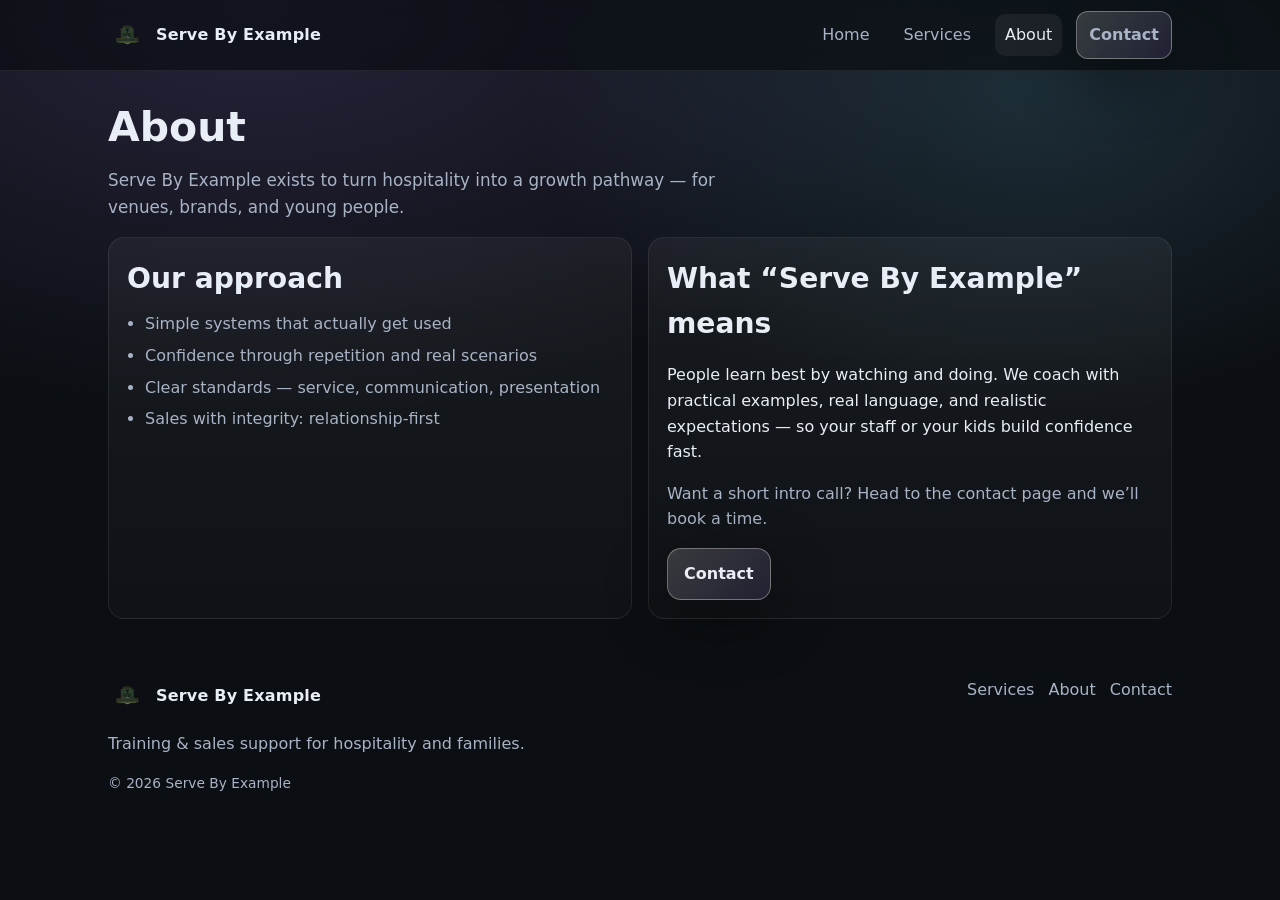
<file: about.html>
<!doctype html>
<html lang="en">
<head>
  <meta charset="utf-8" />
  <meta name="viewport" content="width=device-width,initial-scale=1" />

  <title>About — Serve By Example</title>
  <meta name="description" content="Serve By Example is a practical training and sales support business for hospitality." />

  <!-- Brand / icons -->
  <link rel="icon" href="/assets/favicon.ico">
  <link rel="icon" type="image/png" sizes="32x32" href="/assets/favicon-32x32.png">
  <link rel="apple-touch-icon" href="/assets/apple-touch-icon.png">
  <meta name="theme-color" content="#f6f2ee">

  <!-- Social share (Open Graph / Twitter) -->
  <meta property="og:title" content="About — Serve By Example">
  <meta property="og:description" content="Serve By Example is a practical training and sales support business for hospitality.">
  <meta property="og:url" content="https://www.serve-by-example.com/about.html">
  <meta property="og:image" content="https://www.serve-by-example.com/assets/og-image.png">
  <meta property="og:type" content="website">
  <meta name="twitter:card" content="summary_large_image">

  <link rel="stylesheet" href="/assets/styles.css" />
  <script defer src="/assets/app.js"></script>
</head>

<body>
  <header class="site-header">
    <div class="container nav">
      <a class="brand" href="/">
        <img class="brand-mark" src="/assets/logo.png" alt="Serve By Example logo">
        <span class="brand-name">Serve By Example</span>
      </a>

      <button class="nav-toggle" aria-label="Open menu" aria-expanded="false">☰</button>

      <nav class="nav-links" aria-label="Primary">
        <a href="/">Home</a>
        <a href="/services.html">Services</a>
        <a class="active" href="/about.html">About</a>
        <a class="btn small" href="/contact.html">Contact</a>
      </nav>
    </div>
  </header>

  <main class="section">
    <div class="container">
      <h1>About</h1>
      <p class="lead">
        Serve By Example exists to turn hospitality into a growth pathway — for venues, brands, and young people.
      </p>

      <div class="grid-2">
        <section class="panel">
          <h2>Our approach</h2>
          <ul class="list">
            <li>Simple systems that actually get used</li>
            <li>Confidence through repetition and real scenarios</li>
            <li>Clear standards — service, communication, presentation</li>
            <li>Sales with integrity: relationship-first</li>
          </ul>
        </section>

        <section class="panel">
          <h2>What “Serve By Example” means</h2>
          <p>
            People learn best by watching and doing. We coach with practical examples,
            real language, and realistic expectations — so your staff or your kids build confidence fast.
          </p>
          <p class="muted">
            Want a short intro call? Head to the contact page and we’ll book a time.
          </p>
          <a class="btn" href="/contact.html">Contact</a>
        </section>
      </div>
    </div>
  </main>

  <footer class="site-footer">
    <div class="container footer-grid">
      <div>
        <div class="brand footer-brand">
          <img class="brand-mark" src="/assets/logo.png" alt="Serve By Example logo">
          <span class="brand-name">Serve By Example</span>
        </div>
        <p class="muted">Training & sales support for hospitality and families.</p>
      </div>
      <div class="footer-links">
        <a href="/services.html">Services</a>
        <a href="/about.html">About</a>
        <a href="/contact.html">Contact</a>
      </div>
    </div>
    <div class="container tiny muted">© <span id="year"></span> Serve By Example</div>
  </footer>
</body>
</html>
</file>
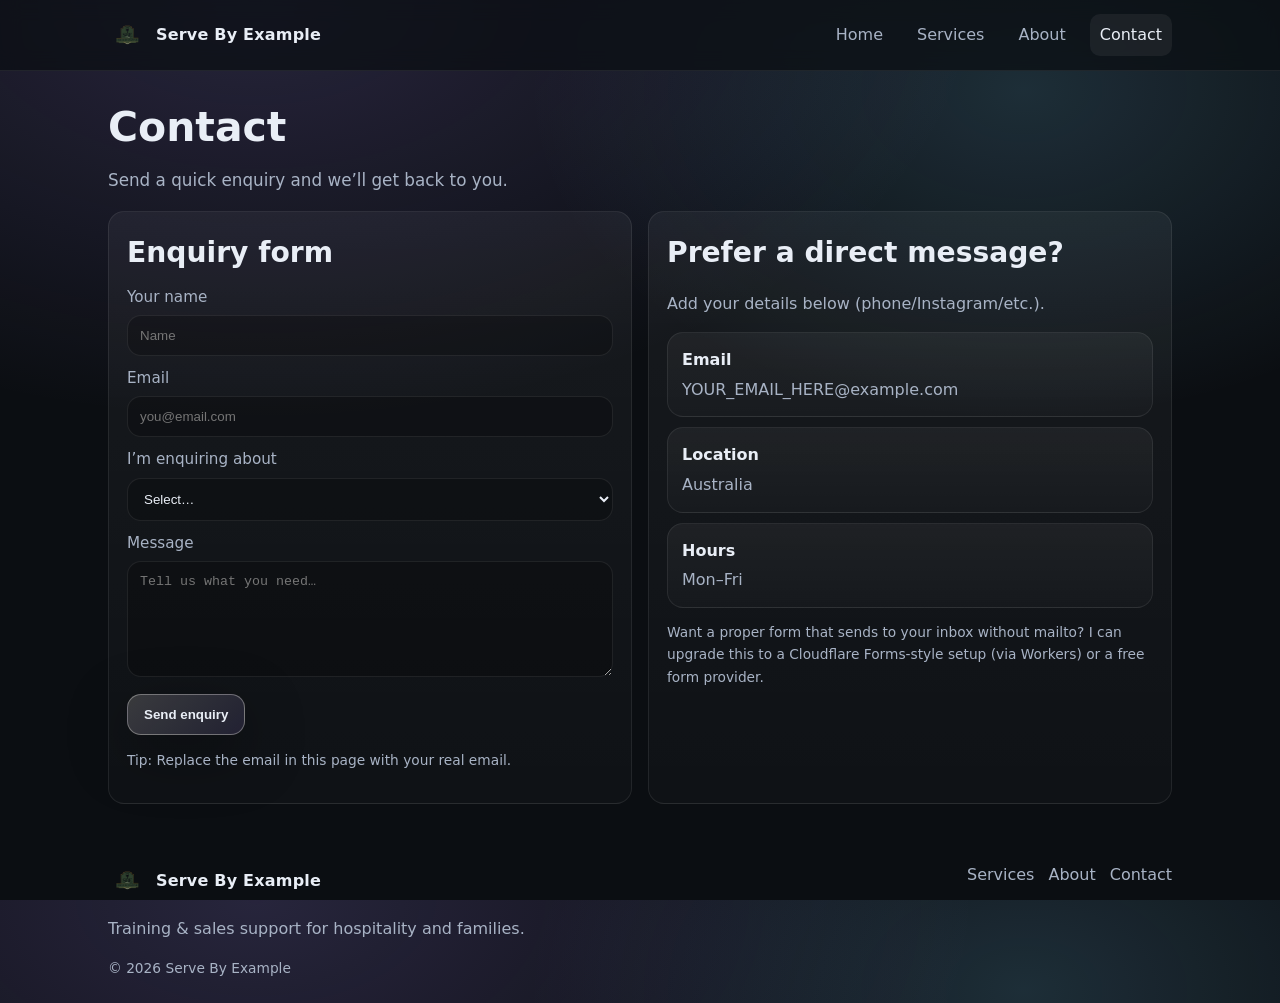
<file: contact.html>
<!doctype html>
<html lang="en">
<head>
  <meta charset="utf-8" />
  <meta name="viewport" content="width=device-width,initial-scale=1" />

  <title>Contact — Serve By Example</title>
  <meta name="description" content="Contact Serve By Example for venue sales support or hospitality training sessions." />

  <!-- Brand / icons -->
  <link rel="icon" href="/assets/favicon.ico">
  <link rel="icon" type="image/png" sizes="32x32" href="/assets/favicon-32x32.png">
  <link rel="apple-touch-icon" href="/assets/apple-touch-icon.png">
  <meta name="theme-color" content="#f6f2ee">

  <!-- Social share (Open Graph / Twitter) -->
  <meta property="og:title" content="Contact — Serve By Example">
  <meta property="og:description" content="Contact Serve By Example for venue sales support or hospitality training sessions.">
  <meta property="og:url" content="https://www.serve-by-example.com/contact.html">
  <meta property="og:image" content="https://www.serve-by-example.com/assets/og-image.png">
  <meta property="og:type" content="website">
  <meta name="twitter:card" content="summary_large_image">

  <link rel="stylesheet" href="/assets/styles.css" />
  <script defer src="/assets/app.js"></script>
</head>

<body>
  <header class="site-header">
    <div class="container nav">
      <a class="brand" href="/">
        <img class="brand-mark" src="/assets/logo.png" alt="Serve By Example logo">
        <span class="brand-name">Serve By Example</span>
      </a>

      <button class="nav-toggle" aria-label="Open menu" aria-expanded="false">☰</button>

      <nav class="nav-links" aria-label="Primary">
        <a href="/">Home</a>
        <a href="/services.html">Services</a>
        <a href="/about.html">About</a>
        <a class="active" href="/contact.html">Contact</a>
      </nav>
    </div>
  </header>

  <main class="section">
    <div class="container">
      <h1>Contact</h1>
      <p class="lead">Send a quick enquiry and we’ll get back to you.</p>

      <div class="grid-2">
        <section class="panel">
          <h2>Enquiry form</h2>

          <!-- This uses mailto (no backend required). Replace the email below. -->
          <form class="form" action="mailto:YOUR_EMAIL_HERE@example.com" method="post" enctype="text/plain">
            <label>
              Your name
              <input name="name" required placeholder="Name" />
            </label>

            <label>
              Email
              <input name="email" type="email" required placeholder="you@email.com" />
            </label>

            <label>
              I’m enquiring about
              <select name="pathway" required>
                <option value="">Select…</option>
                <option>Venue / Brand Sales Support</option>
                <option>Family / Youth Training</option>
                <option>Not sure yet</option>
              </select>
            </label>

            <label>
              Message
              <textarea name="message" rows="6" required placeholder="Tell us what you need…"></textarea>
            </label>

            <button class="btn" type="submit">Send enquiry</button>
            <p class="tiny muted">Tip: Replace the email in this page with your real email.</p>
          </form>
        </section>

        <section class="panel">
          <h2>Prefer a direct message?</h2>
          <p class="muted">Add your details below (phone/Instagram/etc.).</p>

          <div class="contact-cards">
            <div class="mini-card">
              <strong>Email</strong>
              <span class="muted">YOUR_EMAIL_HERE@example.com</span>
            </div>
            <div class="mini-card">
              <strong>Location</strong>
              <span class="muted">Australia</span>
            </div>
            <div class="mini-card">
              <strong>Hours</strong>
              <span class="muted">Mon–Fri</span>
            </div>
          </div>

          <p class="tiny muted">Want a proper form that sends to your inbox without mailto? I can upgrade this to a Cloudflare Forms-style setup (via Workers) or a free form provider.</p>
        </section>
      </div>
    </div>
  </main>

  <footer class="site-footer">
    <div class="container footer-grid">
      <div>
        <div class="brand footer-brand">
          <img class="brand-mark" src="/assets/logo.png" alt="Serve By Example logo">
          <span class="brand-name">Serve By Example</span>
        </div>
        <p class="muted">Training & sales support for hospitality and families.</p>
      </div>
      <div class="footer-links">
        <a href="/services.html">Services</a>
        <a href="/about.html">About</a>
        <a href="/contact.html">Contact</a>
      </div>
    </div>
    <div class="container tiny muted">© <span id="year"></span> Serve By Example</div>
  </footer>
</body>
</html>
</file>
<file: assets/styles.css>
:root{
  --bg:#0b0e12;
  --panel:#10151c;
  --panel2:#0f141b;
  --text:#e9eef6;
  --muted:#a8b3c5;
  --line:rgba(255,255,255,.08);

  /* Brand */
  --accent:#f6f2ee;
  --accent2:#a78bfa;

  --radius:16px;
  --shadow: 0 18px 60px rgba(0,0,0,.35);
}

*{box-sizing:border-box}
html,body{height:100%}
body{
  margin:0;
  font-family: ui-sans-serif, system-ui, -apple-system, Segoe UI, Roboto, Helvetica, Arial;
  background: radial-gradient(1200px 700px at 20% 0%, rgba(167,139,250,.18), transparent 60%),
              radial-gradient(900px 600px at 80% 10%, rgba(125,211,252,.16), transparent 55%),
              var(--bg);
  color:var(--text);
  line-height:1.6;
}

a{color:inherit;text-decoration:none}
.container{max-width:1100px;margin:0 auto;padding:0 18px}

.site-header{
  position:sticky; top:0; z-index:50;
  border-bottom:1px solid var(--line);
  background: rgba(11,14,18,.72);
  backdrop-filter: blur(10px);
}
.nav{display:flex;align-items:center;justify-content:space-between;min-height:70px;gap:12px}
.brand{display:flex;align-items:center;gap:10px}

/* Logo: replaces the old "SBE" badge */
.brand-mark{
  display:inline-block;
  width:38px;
  height:38px;
  border-radius:12px;
  object-fit:contain;
  image-rendering:auto;
}
.brand-name{font-weight:700;letter-spacing:.2px}

.nav-links{display:flex;align-items:center;gap:14px}
.nav-links a{color:var(--muted);padding:8px 10px;border-radius:10px}
.nav-links a.active{color:var(--text);background:rgba(255,255,255,.06)}
.nav-toggle{
  display:none;
  border:1px solid var(--line);
  background:rgba(255,255,255,.04);
  color:var(--text);
  border-radius:12px;
  padding:8px 10px;
}

.hero{padding:54px 0 18px}
.hero-grid{display:grid;grid-template-columns: 1.2fr .8fr;gap:20px;align-items:start}
.eyebrow{color:var(--muted);margin:0 0 10px}
h1{font-size: clamp(30px, 3.2vw, 46px);line-height:1.1;margin:0 0 14px}
h2{font-size: clamp(22px, 2.2vw, 30px);margin:0 0 10px}
h3{margin:0 0 8px}
.lead{font-size:1.05rem;color:var(--muted);max-width:60ch}

.hero-actions{display:flex;gap:12px;flex-wrap:wrap;margin-top:18px}

.btn{
  display:inline-flex;align-items:center;justify-content:center;
  padding:12px 16px;border-radius:14px;
  border:1px solid rgba(246,242,238,.35);
  background: linear-gradient(135deg, rgba(246,242,238,.18), rgba(167,139,250,.12));
  color:var(--text);
  font-weight:700;
  box-shadow: var(--shadow);
}
.btn.ghost{
  background:rgba(255,255,255,.04);
  border:1px solid var(--line);
  box-shadow:none;
}
.btn.small{padding:10px 12px;border-radius:12px}

.card, .panel, .price-card, .mini-card{
  background: linear-gradient(180deg, rgba(255,255,255,.05), rgba(255,255,255,.02));
  border:1px solid var(--line);
  border-radius: var(--radius);
  padding:18px;
}
.card{box-shadow: var(--shadow)}
.card-title{margin:0 0 10px}
.list{margin:10px 0 0;padding-left:18px;color:var(--muted)}
.list li{margin:6px 0}
.muted{color:var(--muted)}
.tiny{font-size:.86rem}

.trust{display:grid;grid-template-columns:repeat(3,1fr);gap:10px;margin-top:22px}
.trust-item{
  border:1px solid var(--line);
  border-radius:14px;
  padding:12px;
  background:rgba(255,255,255,.03);
}
.trust-item strong{display:block}
.trust-item span{color:var(--muted);font-size:.92rem}

.section{padding:34px 0}
.section.alt{background: rgba(255,255,255,.02); border-top:1px solid var(--line); border-bottom:1px solid var(--line)}
.grid-2{display:grid;grid-template-columns:repeat(2,1fr);gap:16px}
.text-link{color:var(--accent);font-weight:700}

.cta{
  display:flex;align-items:center;justify-content:space-between;gap:16px;
  border-radius: calc(var(--radius) + 6px);
  padding:18px;
  border:1px solid rgba(167,139,250,.28);
  background: linear-gradient(135deg, rgba(167,139,250,.12), rgba(246,242,238,.10));
}

.form label{display:block;margin:10px 0;color:var(--muted);font-size:.95rem}
input, select, textarea{
  width:100%;
  margin-top:6px;
  background: rgba(0,0,0,.22);
  color: var(--text);
  border:1px solid var(--line);
  border-radius:14px;
  padding:12px 12px;
  outline:none;
}
textarea{resize:vertical}

.contact-cards{display:grid;gap:10px;margin-top:12px}
.mini-card{padding:14px}
.mini-card strong{display:block;margin-bottom:4px}

.site-footer{padding:24px 0}
.footer-grid{display:flex;align-items:flex-start;justify-content:space-between;gap:16px}
.footer-links{display:flex;gap:14px;flex-wrap:wrap}
.footer-links a{color:var(--muted)}
.footer-brand{margin-bottom:10px}

@media (max-width: 860px){
  .hero-grid{grid-template-columns:1fr}
  .trust{grid-template-columns:1fr}
  .grid-2{grid-template-columns:1fr}
  .cta{flex-direction:column;align-items:flex-start}
  .nav-toggle{display:inline-flex}
  .nav-links{
    display:none;
    position:absolute;
    top:70px; left:0; right:0;
    background: rgba(11,14,18,.92);
    border-bottom:1px solid var(--line);
    padding:12px 18px;
    flex-direction:column;
    align-items:flex-start;
  }
  .nav-links.open{display:flex}
}
</file>
